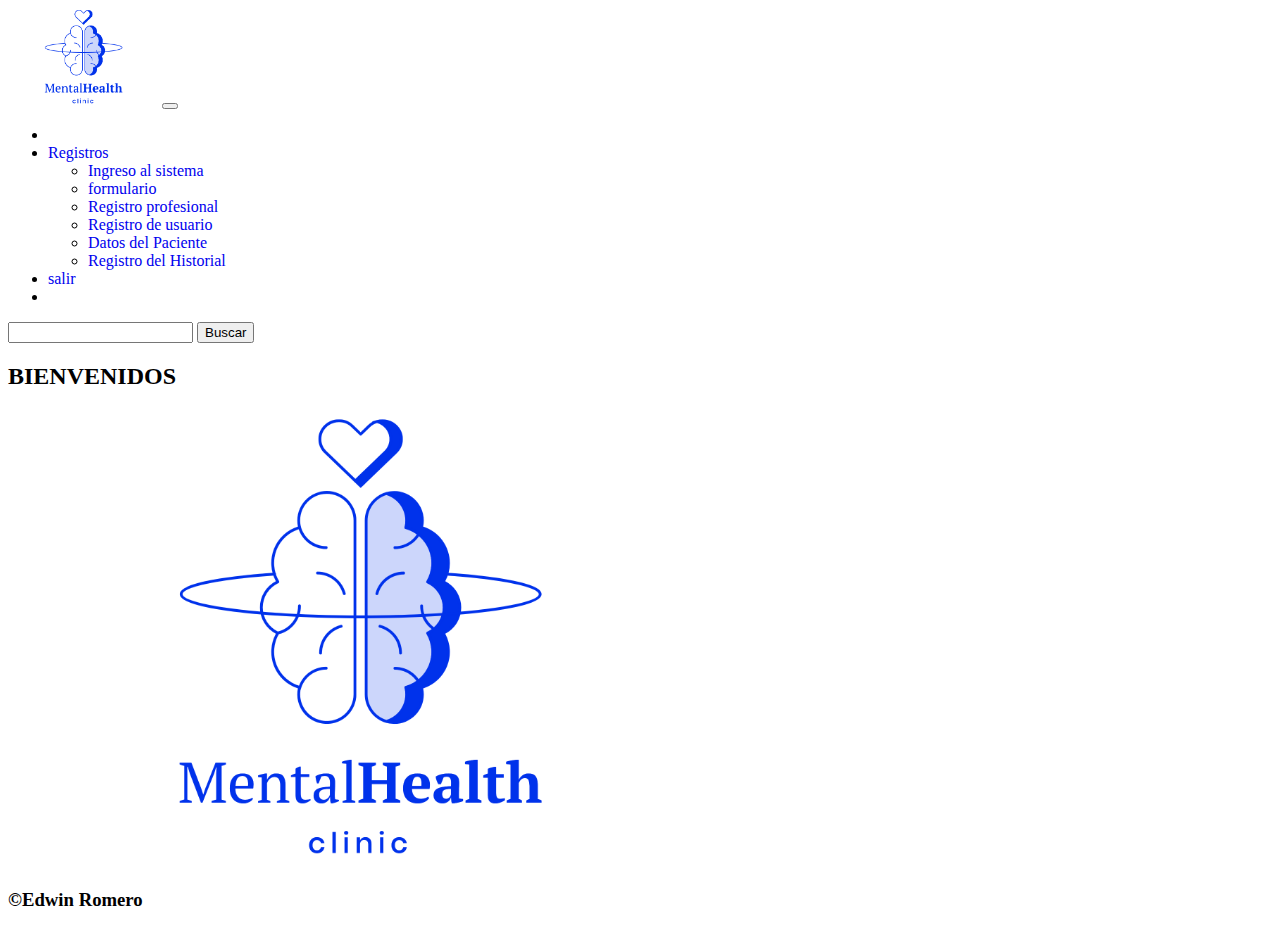
<file: index.html>
<!DOCTYPE html>
<html lang="eS">

<head>
    <meta charset="UTF-8">
    <meta http-equiv="X-UA-Compatible" content="IE=edge">
    <meta name="viewport" content="width=device-width, initial-scale=1.0">
    <title>CLINICA</title>
    <link rel="shortcut icon" href="img/0.png" type="image/x-icon">
    <link href="https://cdn.jsdelivr.net/npm/bootstrap@5.3.0-alpha3/dist/css/bootstrap.min.css" rel="stylesheet"
        integrity="sha384-KK94CHFLLe+nY2dmCWGMq91rCGa5gtU4mk92HdvYe+M/SXH301p5ILy+dN9+nJOZ" crossorigin="anonymous">
    <link rel="stylesheet" href="https://cdn.jsdelivr.net/npm/bootstrap-icons@1.4.1/font/bootstrap-icons.css">
    <link href="https://cdn.jsdelivr.net/npm/bootstrap@5.3.0-alpha3/dist/css/bootstrap.min.css" rel="stylesheet"
        integrity="sha384-KK94CHFLLe+nY2dmCWGMq91rCGa5gtU4mk92HdvYe+M/SXH301p5ILy+dN9+nJOZ" crossorigin="anonymous">
    <link rel="stylesheet" href="css/style.css">
</head>

<body>

    <nav class="navbar navbar-expand-lg bg-body-tertiary">
        <div class="container-fluid">
            <a class="navbar-brand" href="#"><img src="img/logo2.png" alt="" width="150PX"></a>
            <button class="navbar-toggler" type="button" data-bs-toggle="collapse"
                data-bs-target="#navbarSupportedContent" aria-controls="navbarSupportedContent" aria-expanded="false"
                aria-label="Toggle navigation">
                <span class="navbar-toggler-icon"></span>
            </button>
            <div class="collapse navbar-collapse" id="navbarSupportedContent">
                <ul class="navbar-nav ms-auto mb-2 mb-lg-0">
                   
                    <li class="nav-item">
                        <a class="nav-link" href="#"></a>
                    </li>
                    <li class="nav-item dropdown">
                        <a class="nav-link dropdown-toggle" href="#" role="button" data-bs-toggle="dropdown"
                            aria-expanded="false">
                            Registros
                        </a>
                        <ul class="dropdown-menu">
                            <li><a class="dropdown-item" href="inicio_sistema.html">Ingreso al sistema</a></li>
                            <li><a class="dropdown-item" href="formulario.html">formulario</a></li>
                            <li><a class="dropdown-item" href="datos_profesinales.html">Registro profesional</a></li>
                            <li><a class="dropdown-item" href="registro_usuario.html">Registro de usuario</a></li>
                            <li><a class="dropdown-item" href="datos_paciente.html">Datos del Paciente </a></li>
                            <li><a class="dropdown-item" href="historial.html">Registro del Historial</a></li>
                        </ul>
                    </li>
                    <li class="nav-item">
                        <a class="nav-link active" aria-current="page" href="inicio_sistema.html">salir</a>
                    </li>
                    <li class="nav-item">
                        <a class="nav-link disabled"></a>
                    </li>
                </ul>
                <form class="d-flex" role="search">
                    <input class="form-control me-2" type="search" placeholder="" aria-label="Search">
                    <button class="btn btn-outline-success" type="submit">Buscar</button>
                </form>
            </div>
        </div>
    </nav>


    <div class="text-center py-5">
        <h2>BIENVENIDOS</h2>
        <img src="img/logo2.png" height="" width="700px" alt="">

    </div>


<footer>
    <h3 class="text-center">
        &COPY;Edwin Romero 
    </h3>
</footer>
    





    <script src="https://cdn.jsdelivr.net/npm/bootstrap@5.3.0-alpha3/dist/js/bootstrap.bundle.min.js"
        integrity="sha384-ENjdO4Dr2bkBIFxQpeoTz1HIcje39Wm4jDKdf19U8gI4ddQ3GYNS7NTKfAdVQSZe"
        crossorigin="anonymous"></script>
</body>

</html>
</file>
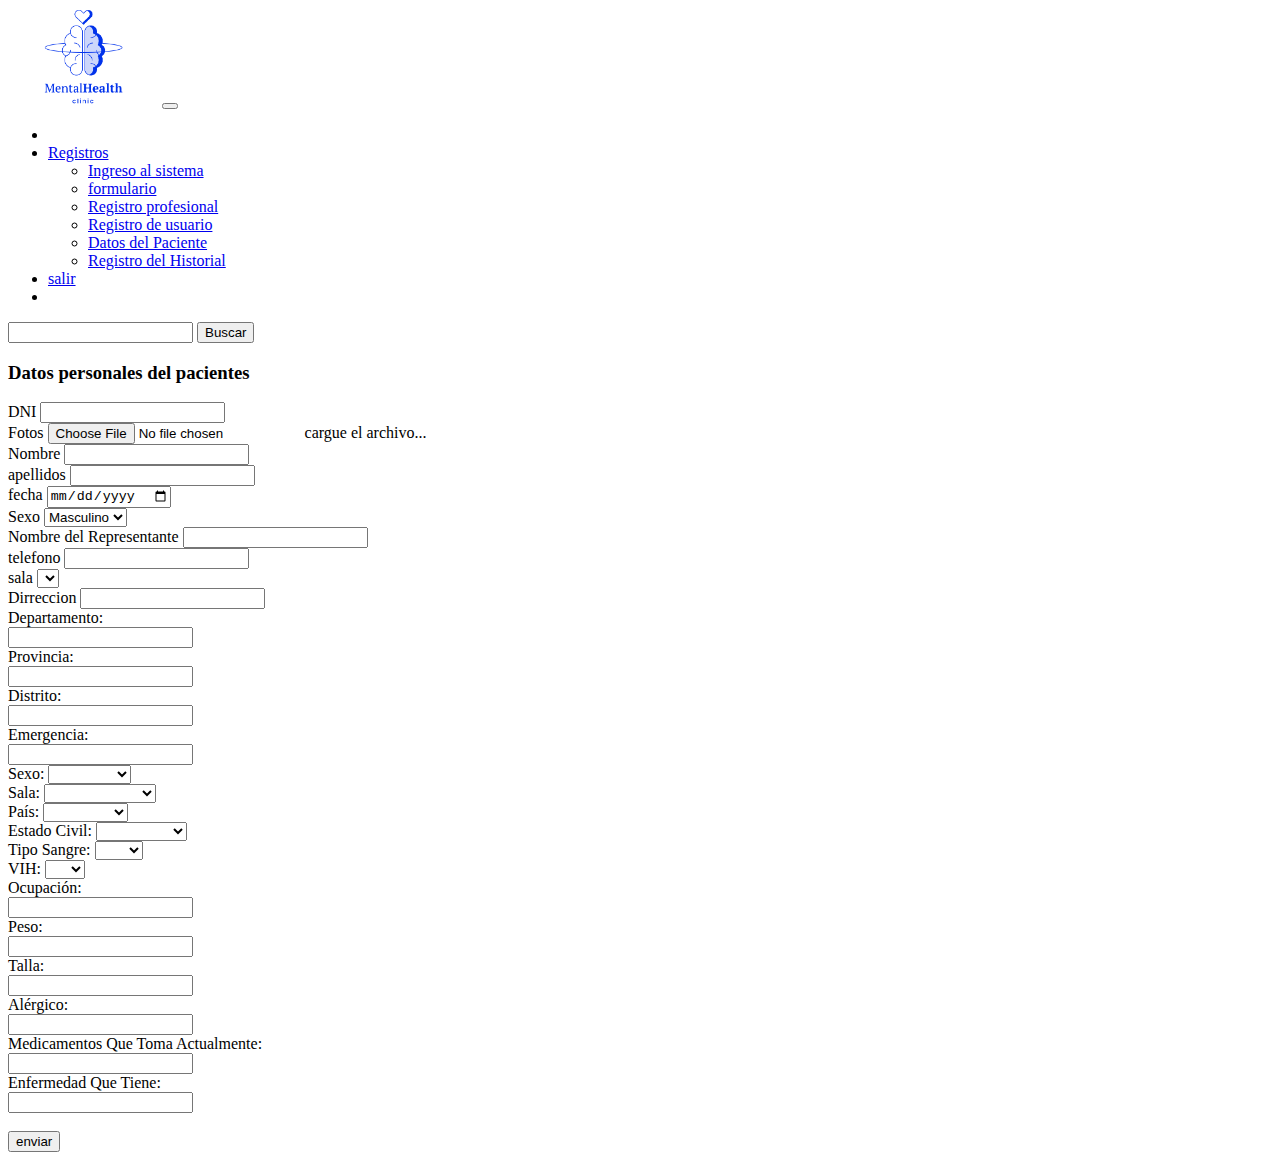
<file: datos_paciente.html>
<!DOCTYPE html>
<html lang="en">

<head>
    <meta charset="UTF-8">
    <meta http-equiv="X-UA-Compatible" content="IE=edge">
    <meta name="viewport" content="width=device-width, initial-scale=1.0">
    <title>Datos personales del pacientes</title>
    <link href="https://cdn.jsdelivr.net/npm/bootstrap@5.3.0-alpha3/dist/css/bootstrap.min.css" rel="stylesheet"
        integrity="sha384-KK94CHFLLe+nY2dmCWGMq91rCGa5gtU4mk92HdvYe+M/SXH301p5ILy+dN9+nJOZ" crossorigin="anonymous">
</head>

<body>
    <div class="login-page bg-light">


        <nav class="navbar navbar-expand-lg bg-body-tertiary">
            <div class="container-fluid">
                <a class="navbar-brand" href="#"><img src="img/logo2.png" alt="" width="150PX"></a>
                <button class="navbar-toggler" type="button" data-bs-toggle="collapse"
                    data-bs-target="#navbarSupportedContent" aria-controls="navbarSupportedContent" aria-expanded="false"
                    aria-label="Toggle navigation">
                    <span class="navbar-toggler-icon"></span>
                </button>
                <div class="collapse navbar-collapse" id="navbarSupportedContent">
                    <ul class="navbar-nav ms-auto mb-2 mb-lg-0">
                        
                        <li class="nav-item">
                            <a class="nav-link" href="#"></a>
                        </li>
                        <li class="nav-item dropdown">
                            <a class="nav-link dropdown-toggle" href="#" role="button" data-bs-toggle="dropdown"
                                aria-expanded="false">
                                Registros
                            </a>
                            <ul class="dropdown-menu">
                                <li><a class="dropdown-item" href="inicio_sistema.html">Ingreso al sistema</a></li>
                                <li><a class="dropdown-item" href="formulario.html">formulario</a></li>
                                <li><a class="dropdown-item" href="datos_profesinales.html">Registro profesional</a></li>
                                <li><a class="dropdown-item" href="registro_usuario.html">Registro de usuario</a></li>
                                <li><a class="dropdown-item" href="datos_paciente.html">Datos del Paciente </a></li>
                                <li><a class="dropdown-item" href="historial.html">Registro del Historial</a></li>
                            </ul>
                        </li>
                        <li class="nav-item">
                            <a class="nav-link active" aria-current="page" href="inicio_sistema.html">salir</a>
                        </li>
                        <li class="nav-item">
                            <a class="nav-link disabled"></a>
                        </li>
                    </ul>
                    <form class="d-flex" role="search">
                        <input class="form-control me-2" type="search" placeholder="" aria-label="Search">
                        <button class="btn btn-outline-success" type="submit">Buscar</button>
                    </form>
                </div>
            </div>
        </nav>
    
       

    </div>
    <div class="container col-6 py-5">
        <form>
            <div class="text-center">
                <h3>Datos personales del pacientes</h3>
            </div>


            <div class="mb-3 py-3">
                <label for="exampleInputEmail1" class="form-label">DNI</label>
                <input type="email" class="form-control" id="exampleInputEmail1" aria-describedby="emailHelp">

            </div>
            <div class="mb-3">
                <label for="exampleInputtext1" class="form-label">Fotos</label>
                <input type="file" name="" id="" class="form-control"> cargue el archivo...
            </div>
            <div class="mb-3">
                <div class="mb-3 py-3">
                    <label for="exampleInputEmail1" class="form-label">Nombre</label>
                    <input type="email" class="form-control" id="exampleInputEmail1" aria-describedby="emailHelp">

                </div>
                <div class="mb-3 py-3">
                    <label for="exampleInputEmail1" class="form-label">apellidos</label>
                    <input type="email" class="form-control" id="exampleInputEmail1" aria-describedby="emailHelp">


                </div>


            </div>

            <div>

                <label for="exampleInputEmail1" class="form-label">fecha</label>
                <input type="date" class="form-control" id="exampleInputEmail1" aria-describedby="emailHelp">
            </div>


            <label for="exampleInputEmail1" class="form-label mt-4">Sexo</label>
            <select name="" id="" class="form-select">
                <option value="">Masculino</option>
                <option value="">femenino</option>

            </select>


            <div class="mb-3 mt-4 mt-2">
                <label for="exampleInputEmail1" class="form-label">Nombre del Representante</label>
                <input type="text" class="form-control" id="exampleInputEmail1" aria-describedby="emailHelp">

            </div>


            <div class="mb-3 py-3 mt-2">
                <label for="exampleInputEmail1" class="form-label">telefono </label>
                <input type="number" class="form-control" id="exampleInputEmail1" aria-describedby="emailHelp">

            </div>



            <label for="exampleInputEmail1" class="form-label mt-1">sala</label>
            <select name="" id="" class="form-select">
                <option value=""></option>
                <option value=""></option>


            </select>
            <div class="mb-3 py-3 mt-2">
                <label for="exampleInputEmail1" class="form-label">Dirreccion</label>
                <input type="email" class="form-control" id="exampleInputEmail1" aria-describedby="emailHelp">

            </div>


            <div class="mb-3 py-2 mt-1">
                <label for="" class="form-label">Departamento:</label>
                <div class="">
                    <input type="text" class="form-control">
                </div>
            </div>


            <div class="mb-3 py-2 mt-2">
                <label for="" class="form-label">Provincia:</label>
                <div class="input-group">
                    <input type="text" class="form-control">
                </div>
            </div>

            <div class="mb-3 py-3 mt-1">
                <label for="" class="form-label">Distrito:</label>
                <div class="input-group">
                    <input type="text" class="form-control">
                </div>
            </div>

            <div class="mb-3 py-2 mt-2">
                <label for="" class="form-label">Emergencia:</label>
                <div class="input-group">
                    <input type="text" class="form-control">
                </div>
            </div>

            <div class="mb-3 py-2 mt-2">
                <label for="" class="form-label">Sexo:</label>
                <select class="form-select form-select-lg" name="" id="">
                    <option selected></option>
                    <option value="">Masculino</option>
                    <option value="">Femenino</option>
                </select>
            </div>

            <div class="mb-3 py-2 mt-1">
                <label for="" class="form-label">Sala:</label>
                <select class="form-select form-select-lg" name="" id="">
                    <option selected></option>
                    <option value="">Emergencia</option>
                    <option value="">Sala A</option>
                    <option value="">Laboratorio</option>
                    <option value="">Rayos X</option>
                    <option value="">Hospitalización</option>
                </select>
            </div>

            <div class="mb-3 py-2 mt-1">
                <label for="" class="form-label">País:</label>
                <select class="form-select form-select-lg" name="" id="">
                    <option selected></option>
                    <option value="">Colombia</option>
                    <option value="">Venezuela</option>
                    <option value="">Ecuador</option>
                    <option value="">Perú</option>
                    <option value="">Panamá</option>
                    <option value="">Brasil</option>
                </select>
            </div>

            <div class="mb-3 py-2 mt-2">
                <label for="" class="form-label">Estado Civil:</label>
                <select class="form-select form-select-lg" name="" id="">
                    <option selected></option>
                    <option value="">Soltero</option>
                    <option value="">Casado</option>
                    <option value="">Viudo</option>
                    <option value="">Unión Libre</option>
                    <option value="">Separado</option>
                    <option value="">Divorciado</option>
                </select>
            </div>

            <div class="mb-3 py-2 mt-2">
                <label for="" class="form-label">Tipo Sangre:</label>
                <select class="form-select form-select-lg" name="" id="">
                    <option selected></option>
                    <option value="">A+</option>
                    <option value="">A-</option>
                    <option value="">B+</option>
                    <option value="">B-</option>
                    <option value="">AB+</option>
                    <option value="">AB-</option>
                    <option value="">O+</option>
                    <option value="">O-</option>
                </select>
            </div>

            <div class="mb-3 py-2">
                <label for="" class="form-label">VIH:</label>
                <select class="form-select form-select-lg" name="" id="">
                    <option selected></option>
                    <option value="">Sí</option>
                    <option value="">No</option>
                </select>
            </div>

            <div class="mb-3 py-2">
                <label for="" class="form-label">Ocupación:</label>
                <div class="input-group">
                    <input type="text" class="form-control">
                </div>
            </div>

            <div class="mb-3 py-2">
                <label for="" class="form-label">Peso:</label>
                <div class="input-group">
                    <input type="text" class="form-control">
                </div>
            </div>

            <div class="mb-3 py-2">
                <label for="" class="form-label">Talla:</label>
                <div class="input-group">
                    <input type="text" class="form-control">
                </div>
            </div>

            <div class="mb-3 py-2">
                <label for="" class="form-label">Alérgico:</label>
                <div class="input-group">
                    <input type="text" class="form-control">
                </div>
            </div>

            <div class="mb-3 py-2">
                <label for="" class="form-label">Medicamentos Que Toma Actualmente:</label>
                <div class="input-group">
                    <input type="text" class="form-control">
                </div>
            </div>

            <div class="mb-3 py-2">
                <label for="" class="form-label">Enfermedad Que Tiene:</label>
                <div class="input-group">
                    <input type="text" class="form-control">
                </div>
            </div>













        </form>
        <br>

        <div class="text-center py-4">
            <input class="btn btn-primary" type="submit" value="enviar">
        </div>
    </div>
    <script src="https://cdn.jsdelivr.net/npm/bootstrap@5.3.0-alpha3/dist/js/bootstrap.bundle.min.js" integrity="sha384-ENjdO4Dr2bkBIFxQpeoTz1HIcje39Wm4jDKdf19U8gI4ddQ3GYNS7NTKfAdVQSZe" crossorigin="anonymous"></script>
</body>

</html>
</file>
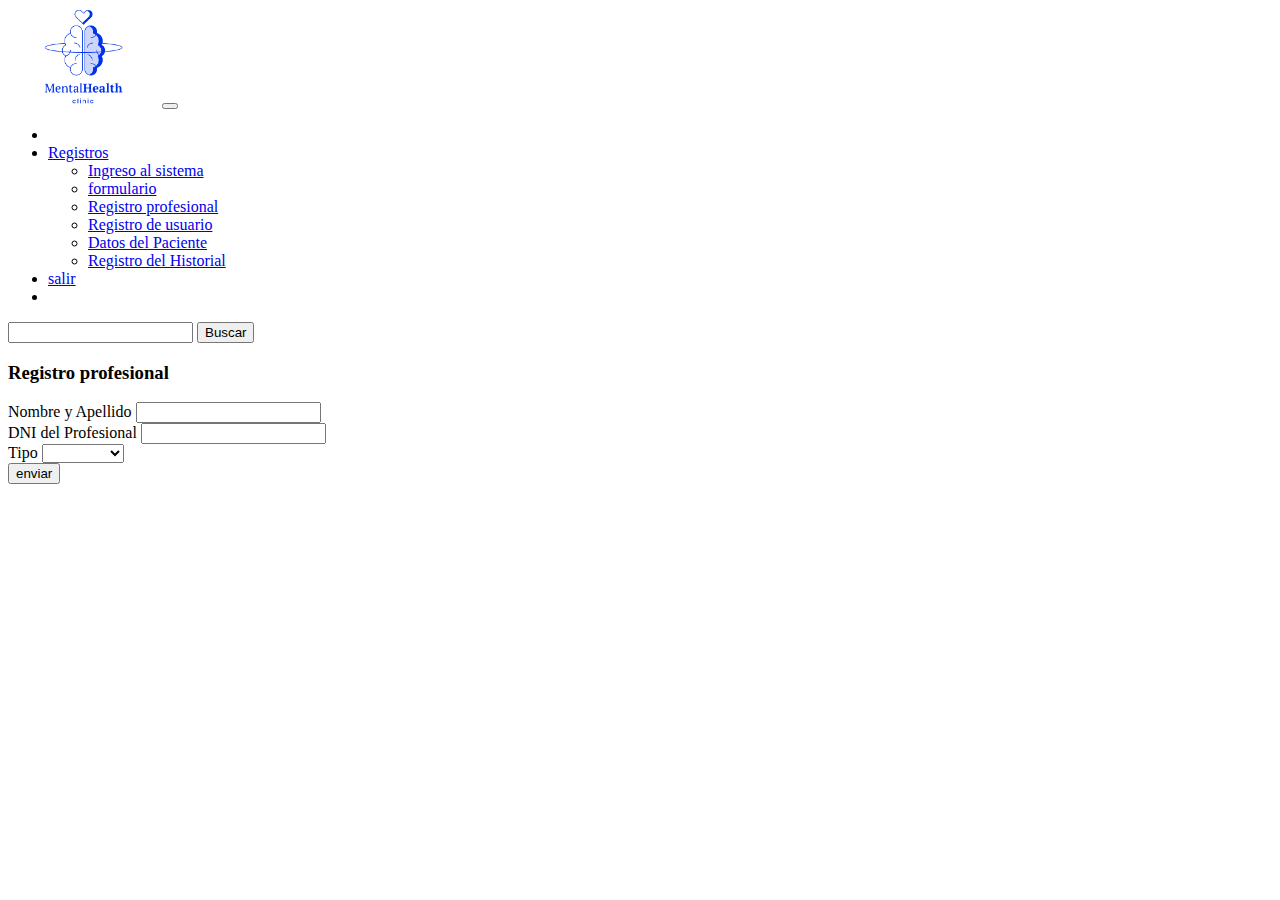
<file: datos_profesinales.html>
<!DOCTYPE html>
<html lang="en">

<head>
    <meta charset="UTF-8">
    <meta http-equiv="X-UA-Compatible" content="IE=edge">
    <meta name="viewport" content="width=device-width, initial-scale=1.0">
    <title>Datos profesionales</title>
    <link href="https://cdn.jsdelivr.net/npm/bootstrap@5.3.0-alpha3/dist/css/bootstrap.min.css" rel="stylesheet"
        integrity="sha384-KK94CHFLLe+nY2dmCWGMq91rCGa5gtU4mk92HdvYe+M/SXH301p5ILy+dN9+nJOZ" crossorigin="anonymous">

</head>

<body>
    <nav class="navbar navbar-expand-lg bg-body-tertiary">
        <div class="container-fluid">
            <a class="navbar-brand" href="#"><img src="img/logo2.png" alt="" width="150PX"></a>
            <button class="navbar-toggler" type="button" data-bs-toggle="collapse"
                data-bs-target="#navbarSupportedContent" aria-controls="navbarSupportedContent" aria-expanded="false"
                aria-label="Toggle navigation">
                <span class="navbar-toggler-icon"></span>
            </button>
            <div class="collapse navbar-collapse" id="navbarSupportedContent">
                <ul class="navbar-nav ms-auto mb-2 mb-lg-0">
                    
                    <li class="nav-item">
                        <a class="nav-link" href="#"></a>
                    </li>
                    <li class="nav-item dropdown">
                        <a class="nav-link dropdown-toggle" href="#" role="button" data-bs-toggle="dropdown"
                            aria-expanded="false">
                            Registros
                        </a>
                        <ul class="dropdown-menu">
                            <li><a class="dropdown-item" href="inicio_sistema.html">Ingreso al sistema</a></li>
                            <li><a class="dropdown-item" href="formulario.html">formulario</a></li>
                            <li><a class="dropdown-item" href="datos_profesinales.html">Registro profesional</a></li>
                            <li><a class="dropdown-item" href="registro_usuario.html">Registro de usuario</a></li>
                            <li><a class="dropdown-item" href="datos_paciente.html">Datos del Paciente </a></li>
                            <li><a class="dropdown-item" href="historial.html">Registro del Historial</a></li>
                        </ul>
                    </li>
                    <li class="nav-item">
                        <a class="nav-link active" aria-current="page" href="inicio_sistema.html">salir</a>
                    </li>
                    <li class="nav-item">
                        <a class="nav-link disabled"></a>
                    </li>
                </ul>
                <form class="d-flex" role="search">
                    <input class="form-control me-2" type="search" placeholder="" aria-label="Search">
                    <button class="btn btn-outline-success" type="submit">Buscar</button>
                </form>
            </div>
        </div>
    </nav>
    <div class="container col-6 py-5">
        <form>
            <div class="text-center">
                <h3>Registro profesional</h3>
            </div>


            <div class="mb-3 py-3">
                <label for="exampleInputEmail1" class="form-label">Nombre y Apellido</label>
                <input type="email" class="form-control" id="exampleInputEmail1" aria-describedby="emailHelp">

            </div>
            <div class="mb-3">
                <label for="exampleInputtext1" class="form-label">DNI del Profesional</label>
                <input type="text" class="form-control" id="exampleInputPassword1">
            </div>
            <div class="mb-3">
                <label for="exampleInputEmail1" class="form-label">Tipo</label>
                <select name="" id="">
                    <option value=""></option>
                    <option value="">medico </option>
                    <option value="">profesor</option>
                    <option value="">policia</option>
                    <option value="">carpintero</option>
                    <option value="">otra labor</option>
                </select>
        </form>
        <br>

        <div class="text-center py-4">
            <input class="btn btn-primary" type="submit" value="enviar">
        </div>
    </div>


    <script src="https://cdn.jsdelivr.net/npm/bootstrap@5.3.0-alpha3/dist/js/bootstrap.bundle.min.js" integrity="sha384-ENjdO4Dr2bkBIFxQpeoTz1HIcje39Wm4jDKdf19U8gI4ddQ3GYNS7NTKfAdVQSZe" crossorigin="anonymous"></script>
</body>

</html>
</file>
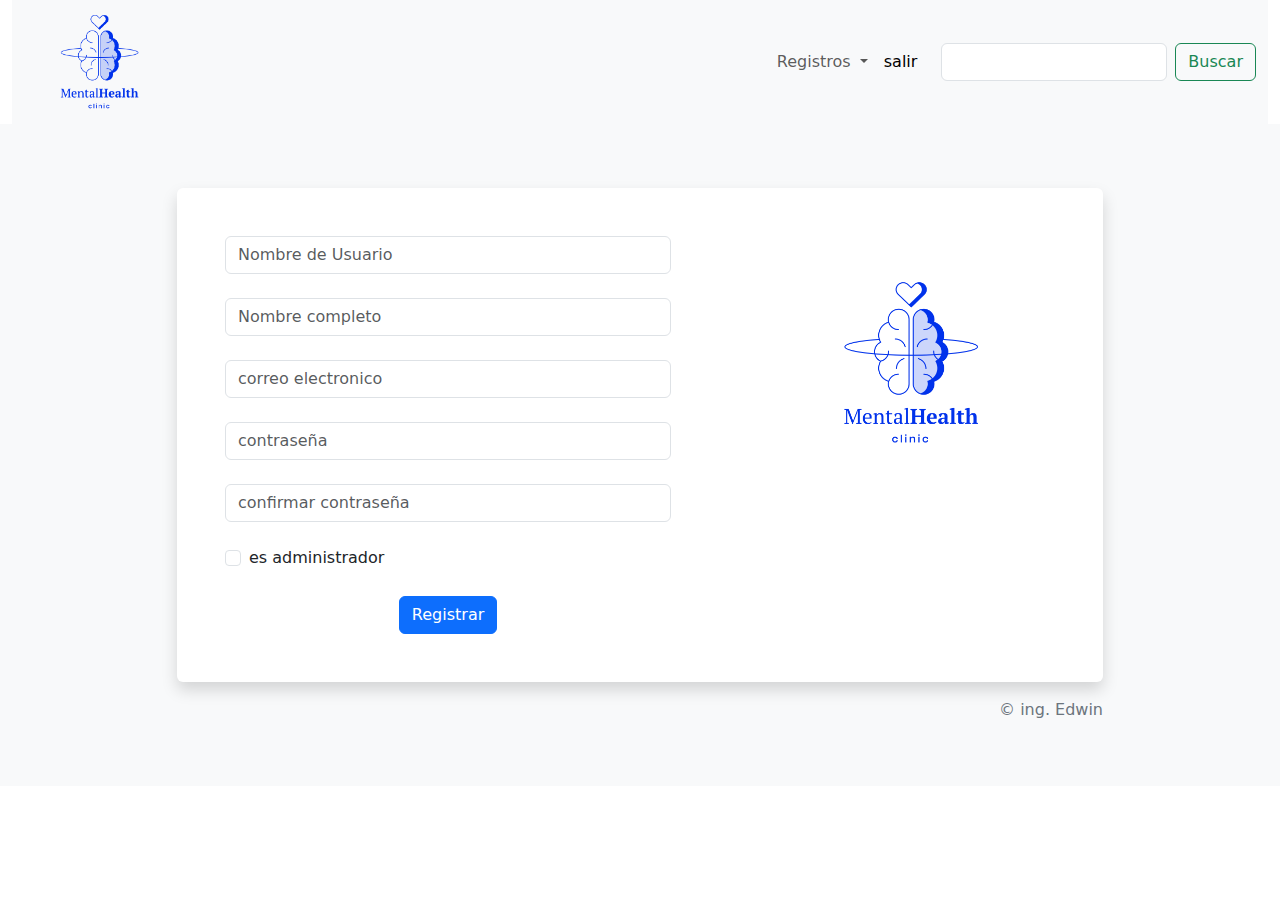
<file: formulario.html>
<!DOCTYPE html>
<html lang="en">

<head>
    <meta charset="UTF-8">
    <meta http-equiv="X-UA-Compatible" content="IE=edge">
    <meta name="viewport" content="width=device-width, initial-scale=1.0">
    <title>CLINICA1</title>
    <link rel="shortcut icon" href="img/0.png" type="image/x-icon">
    <link href="https://cdn.jsdelivr.net/npm/bootstrap@5.3.0-alpha3/dist/css/bootstrap.min.css" rel="stylesheet"
        integrity="sha384-KK94CHFLLe+nY2dmCWGMq91rCGa5gtU4mk92HdvYe+M/SXH301p5ILy+dN9+nJOZ" crossorigin="anonymous">
    <link rel="stylesheet" href="https://cdn.jsdelivr.net/npm/bootstrap-icons@1.4.1/font/bootstrap-icons.css">
    <link href="https://cdn.jsdelivr.net/npm/bootstrap@5.0.2/dist/css/bootstrap.min.css" rel="stylesheet">
</head>

<body>

   

    <div class="container-fluid">

        <nav class="navbar navbar-expand-lg bg-body-tertiary">
            <div class="container-fluid">
                <a class="navbar-brand" href="#"><img src="img/logo2.png" alt="" width="150PX"></a>
                <button class="navbar-toggler" type="button" data-bs-toggle="collapse"
                    data-bs-target="#navbarSupportedContent" aria-controls="navbarSupportedContent" aria-expanded="false"
                    aria-label="Toggle navigation">
                    <span class="navbar-toggler-icon"></span>
                </button>
                <div class="collapse navbar-collapse" id="navbarSupportedContent">
                    <ul class="navbar-nav ms-auto mb-2 mb-lg-0">
                        
                        <li class="nav-item">
                            <a class="nav-link" href="#"></a>
                        </li>
                        <li class="nav-item dropdown">
                            <a class="nav-link dropdown-toggle" href="#" role="button" data-bs-toggle="dropdown"
                                aria-expanded="false">
                                Registros
                            </a>
                            <ul class="dropdown-menu">
                                <li><a class="dropdown-item" href="inicio_sistema.html">Ingreso al sistema</a></li>
                                <li><a class="dropdown-item" href="formulario.html">formulario</a></li>
                                <li><a class="dropdown-item" href="datos_profesinales.html">Registro profesional</a></li>
                                <li><a class="dropdown-item" href="registro_usuario.html">Registro de usuario</a></li>
                                <li><a class="dropdown-item" href="datos_paciente.html">Datos del Paciente </a></li>
                                <li><a class="dropdown-item" href="historial.html">Registro del Historial</a></li>
                            </ul>
                        </li>
                        <li class="nav-item">
                            <a class="nav-link active" aria-current="page" href="inicio_sistema.html">salir</a>
                        </li>
                        <li class="nav-item">
                            <a class="nav-link disabled"></a>
                        </li>
                    </ul>
                    <form class="d-flex" role="search">
                        <input class="form-control me-2" type="search" placeholder="" aria-label="Search">
                        <button class="btn btn-outline-success" type="submit">Buscar</button>
                    </form>
                </div>
            </div>
        </nav>

    </div>


    <div class="login-page bg-light">
        <div class="container">
            <div class="row">
                <div class="col-lg-10 offset-lg-1 py-5">
                    <h3 class="mb-3"></h3>
                    <div class="bg-white shadow rounded">
                        <div class="row">
                            <div class="col-md-7 pe-0">
                                <div class="form-left h-100 py-5 px-5">
                                    <form action="" class="row g-4">
                                        <div class="col-12">
                                            <div class="input-group">


                                                <input type="text" class="form-control" placeholder="Nombre de Usuario">
                                            </div>
                                        </div>
                                        <div class="col-12">
                                            <div class="input-group">
                                                <input type="text" class="form-control" placeholder="Nombre completo">
                                            </div>
                                        </div>
                                        <div class="col-12">
                                            <div class="input-group">
                                                <input type="text" class="form-control"
                                                    placeholder="correo electronico">
                                            </div>
                                        </div>
                                        <div class="col-12">
                                            <div class="input-group">
                                                <input type="password" class="form-control" placeholder="contraseña">
                                            </div>
                                        </div>

                                        <div class="col-12">
                                            <div class="input-group">
                                                <input type="password" class="form-control"
                                                    placeholder="confirmar contraseña">
                                            </div>
                                        </div>

                                        <div class="col-sm-6">
                                            <div class="form-check">
                                                <input class="form-check-input" type="checkbox" id="inlineFormCheck">
                                                <label class="form-check-label" for="inlineFormCheck">es
                                                    administrador</label>
                                            </div>
                                        </div>


                                        <div class="d-flex justify-content-evenly">

                                            <button type="submit" class=" btn btn-primary">Registrar</button>


                                        </div>
                                    </form>
                                </div>
                            </div>
                            <div class="col-md-5 ps-0 d-none d-md-block">
                                <div class="form-right h-100  text-center pt-5">

                                    <img src="img/logo 1.png" height="" width="260px" alt="">

                                    <h2 class="fs-1"></h2>
                                </div>
                            </div>
                        </div>
                    </div>
                    <p class="text-end text-secondary mt-3"> &copy ing. Edwin </p>
                </div>
            </div>
        </div>
    </div>
    <script src="https://cdn.jsdelivr.net/npm/bootstrap@5.3.0-alpha3/dist/js/bootstrap.bundle.min.js" integrity="sha384-ENjdO4Dr2bkBIFxQpeoTz1HIcje39Wm4jDKdf19U8gI4ddQ3GYNS7NTKfAdVQSZe" crossorigin="anonymous"></script>
</body>

</html>
</file>
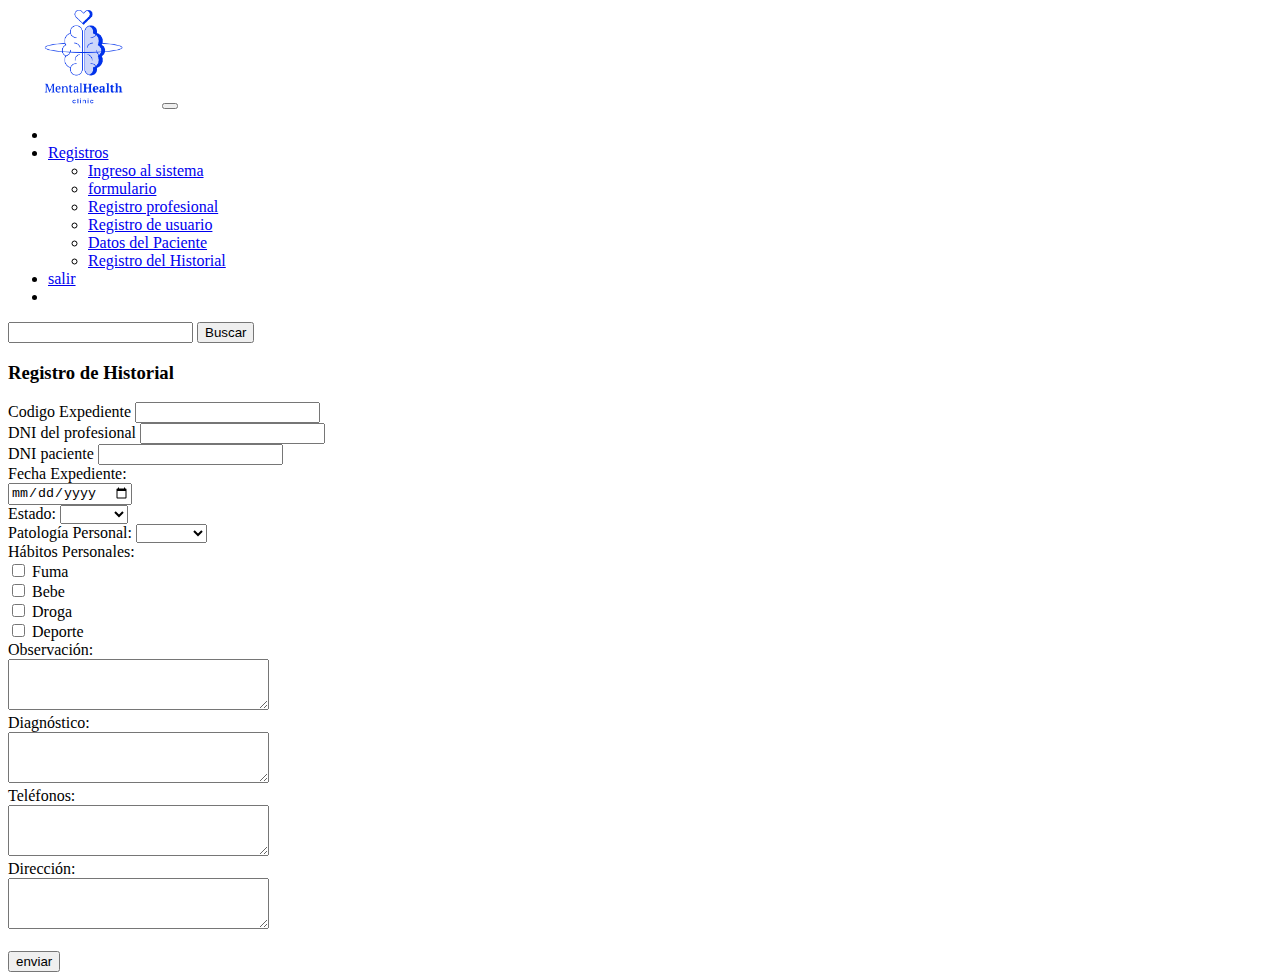
<file: historial.html>
<!DOCTYPE html>
<html lang="en">

<head>
    <meta charset="UTF-8">
    <meta http-equiv="X-UA-Compatible" content="IE=edge">
    <meta name="viewport" content="width=device-width, initial-scale=1.0">
    <title>Registro de Historial</title>
    <link href="https://cdn.jsdelivr.net/npm/bootstrap@5.3.0-alpha3/dist/css/bootstrap.min.css" rel="stylesheet"
        integrity="sha384-KK94CHFLLe+nY2dmCWGMq91rCGa5gtU4mk92HdvYe+M/SXH301p5ILy+dN9+nJOZ" crossorigin="anonymous">
</head>

<body>
    

        <div class="container-fluid">


            
    <nav class="navbar navbar-expand-lg bg-body-tertiary">
        <div class="container-fluid">
            <a class="navbar-brand" href="#"><img src="img/logo2.png" alt="" width="150PX"></a>
            <button class="navbar-toggler" type="button" data-bs-toggle="collapse"
                data-bs-target="#navbarSupportedContent" aria-controls="navbarSupportedContent" aria-expanded="false"
                aria-label="Toggle navigation">
                <span class="navbar-toggler-icon"></span>
            </button>
            <div class="collapse navbar-collapse" id="navbarSupportedContent">
                <ul class="navbar-nav ms-auto mb-2 mb-lg-0">
                   
                    
                    <li class="nav-item">
                        <a class="nav-link" href="#"></a>
                    </li>
                    <li class="nav-item dropdown">
                        <a class="nav-link dropdown-toggle" href="#" role="button" data-bs-toggle="dropdown"
                            aria-expanded="false">
                            Registros
                        </a>
                        <ul class="dropdown-menu">
                            <li><a class="dropdown-item" href="inicio_sistema.html">Ingreso al sistema</a></li>
                            <li><a class="dropdown-item" href="formulario.html">formulario</a></li>
                            <li><a class="dropdown-item" href="datos_profesinales.html">Registro profesional</a></li>
                            <li><a class="dropdown-item" href="registro_usuario.html">Registro de usuario</a></li>
                            <li><a class="dropdown-item" href="datos_paciente.html">Datos del Paciente </a></li>
                            <li><a class="dropdown-item" href="historial.html">Registro del Historial</a></li>
                        </ul>
                    </li>
                    <li class="nav-item">
                        <a class="nav-link active" aria-current="page" href="inicio_sistema.html">salir</a>
                    </li>
                    <li class="nav-item">
                        <a class="nav-link disabled"></a>
                    </li>
                </ul>
                <form class="d-flex" role="search">
                    <input class="form-control me-2" type="search" placeholder="" aria-label="Search">
                    <button class="btn btn-outline-success" type="submit">Buscar</button>
                </form>
            </div>
        </div>
    </nav>
        </div>

    </div>
    <div class="container col-6 py-5">
        <form>
            <div class="text-center">
                <h3>Registro de Historial</h3>
            </div>


            <div class="mb-3 py-3">
                <label for="exampleInputEmail1" class="form-label">Codigo Expediente</label>
                <input type="email" class="form-control" id="exampleInputEmail1" aria-describedby="emailHelp">

            </div>
            <div class="mb-3">
                <label for="exampleInputtext1" class="form-label">DNI del profesional</label>
                <input type="email" class="form-control" id="exampleInputEmail1" aria-describedby="emailHelp">
            </div>
            <div class="mb-3">
                <div class="mb-3 py-3">
                    <label for="exampleInputEmail1" class="form-label">DNI paciente</label>
                    <input type="email" class="form-control" id="exampleInputEmail1" aria-describedby="emailHelp">

                </div>
                <div class="col-6">
                    <label for="" class="form-label"> Fecha Expediente:</label>
                    <div class="input-group">
                        <input type="date" class="form-control">
                    </div>
                </div>

                <div class="col-6">
                    <label for="" class="form-label">Estado:</label>
                    <select class="form-select form-select-lg" name="" id="">
                        <option selected></option>
                        <option value="">Activo</option>
                        <option value="">Inactivo</option>
                    </select>
                </div>

                <div class="col-6">
                    <label for="" class="form-label">Patología Personal:</label>
                    <select class="form-select form-select-lg" name="" id="">
                        <option selected></option>
                        <option value="">Asma</option>
                        <option value="">Autismo</option>
                        <option value="">Artritis</option>
                        <option value="">Cáncer</option>
                    </select>
                </div>

                <div class="row">
                    <label class="form-label">Hábitos Personales:</label>
                    <div class="col-6">
                        <div class="form-check">
                            <input class="form-check-input" type="checkbox"
                                id="inlineFormCheck">
                            <label class="form-check-label" for="inlineFormCheck">Fuma</label>
                        </div>
                    </div>
                    <div class="col-6">
                        <div class="form-check">
                            <input class="form-check-input" type="checkbox"
                                id="inlineFormCheck">
                            <label class="form-check-label" for="inlineFormCheck">Bebe</label>
                        </div>
                    </div>
                    <div class="col-6">
                        <div class="form-check">
                            <input class="form-check-input" type="checkbox"
                                id="inlineFormCheck">
                            <label class="form-check-label" for="inlineFormCheck">Droga</label>
                        </div>
                    </div>
                    <div class="col-6">
                        <div class="form-check">
                            <input class="form-check-input" type="checkbox"
                                id="inlineFormCheck">
                            <label class="form-check-label"
                                for="inlineFormCheck">Deporte</label>
                        </div>
                    </div>
                </div>

                <div class="col-12">
                    <label for="" class="form-label">Observación:</label>
                    <div class="input-group">
                        <textarea name="" id="" cols="30" rows="3" class="form-control"></textarea>
                    </div>
                </div>

                <div class="col-12">
                    <label for="" class="form-label">Diagnóstico:</label>
                    <div class="input-group">
                        <textarea name="" id="" cols="30" rows="3" class="form-control"></textarea>
                        
                    </div>
                </div>

                <div class="col-12">
                    <label for="" class="form-label">Teléfonos:</label>
                    <div class="input-group">
                        <textarea name="" id="" cols="30" rows="3" class="form-control"></textarea>
                    </div>
                </div>

                <div class="col-12">
                    <label for="" class="form-label">Dirección:</label>
                    <div class="input-group">
                        <textarea name="" id="" cols="30" rows="3" class="form-control"></textarea>
                    </div>
                </div>













        </form>
        <br>

        <div class="text-center py-4">
            <input class="btn btn-primary" type="submit" value="enviar">
        </div>
    </div>
    <script src="https://cdn.jsdelivr.net/npm/bootstrap@5.3.0-alpha3/dist/js/bootstrap.bundle.min.js" integrity="sha384-ENjdO4Dr2bkBIFxQpeoTz1HIcje39Wm4jDKdf19U8gI4ddQ3GYNS7NTKfAdVQSZe" crossorigin="anonymous"></script>
</body>

</html>
</file>
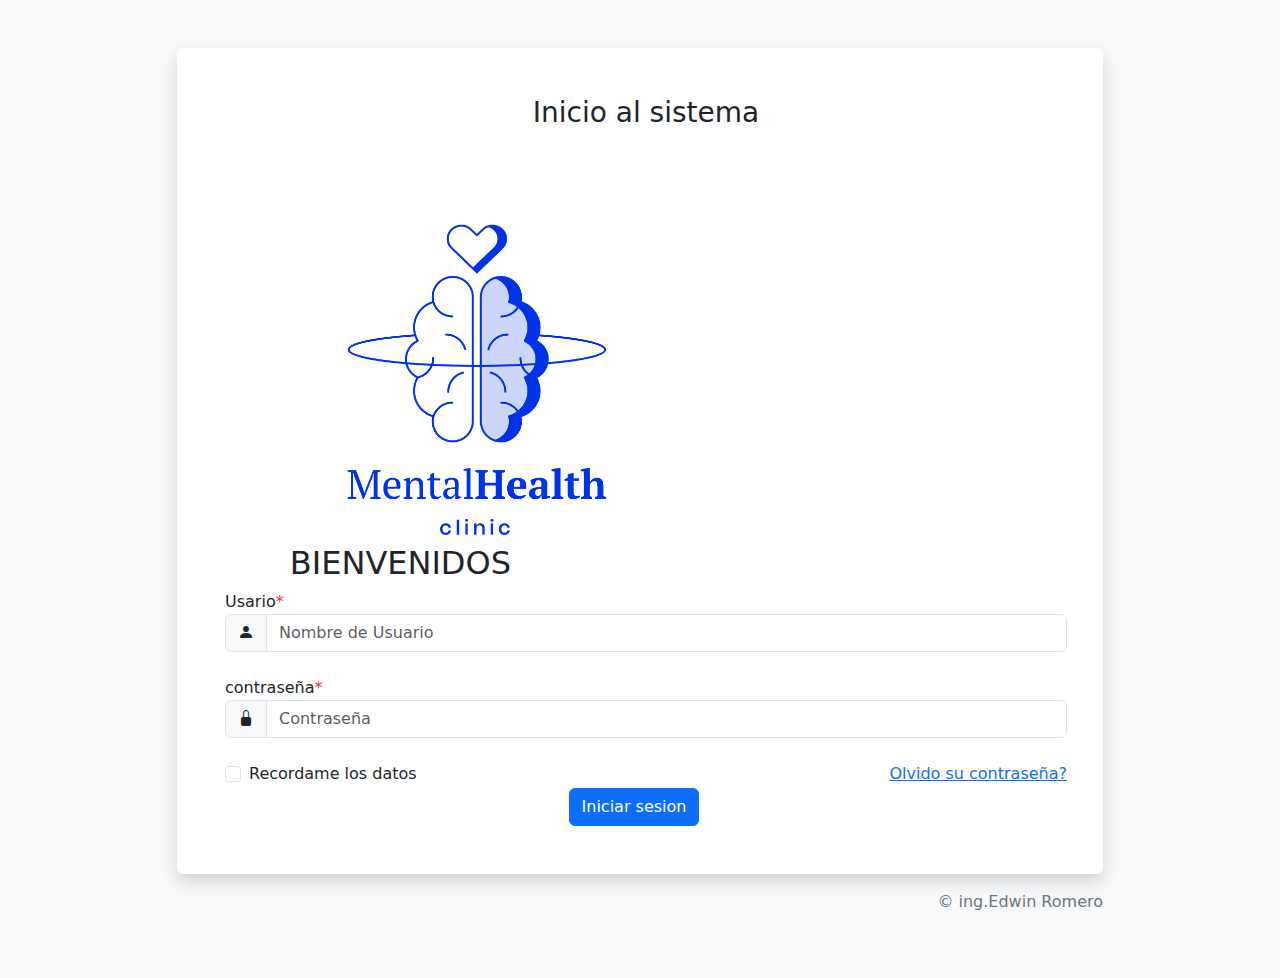
<file: inicio_sistema.html>
<!DOCTYPE html>
<html lang="en">

<head>
    <meta charset="UTF-8">
    <meta http-equiv="X-UA-Compatible" content="IE=edge">
    <meta name="viewport" content="width=device-width, initial-scale=1.0">
    <title>CLINICA1</title>
    <link rel="shortcut icon" href="img/0.png" type="image/x-icon">
    <link href="https://cdn.jsdelivr.net/npm/bootstrap@5.3.0-alpha3/dist/css/bootstrap.min.css" rel="stylesheet"
        integrity="sha384-KK94CHFLLe+nY2dmCWGMq91rCGa5gtU4mk92HdvYe+M/SXH301p5ILy+dN9+nJOZ" crossorigin="anonymous">
    <link rel="stylesheet" href="https://cdn.jsdelivr.net/npm/bootstrap-icons@1.4.1/font/bootstrap-icons.css">
    <link href="https://cdn.jsdelivr.net/npm/bootstrap@5.0.2/dist/css/bootstrap.min.css" rel="stylesheet">
</head>

<body>
    <div class="login-page bg-light">
        <div class="container">


            <div class="row">
                <div class="col-lg-10 offset-lg-1 py-5">
                    <div class="bg-white shadow rounded">
                        <div class="row">
                            <div class="col-md-12 pe-0">
                                <div class="form-left h-100 py-5 px-5">
                                    <form action="" class="row g-4">
                                        <h3 class="mb-3 text-center">Inicio al sistema</h3>
                                        <div class="col-12">
                                            <div class="col-md-5 ps-0 d-none d-md-block">
                                                <div class="form-right h-100  text-center pt-5">
                                                    <img src="img/logo2.png" height="" width="500px" alt="">
                                                    <h2>BIENVENIDOS</h2>
                                                    <h2 class="fs-1"></h2>
                                                </div>
                                            </div>
                                            <label>Usario<span class="text-danger">*</span></label>
                                            <div class="input-group">
                                                <div class="input-group-text"><i class="bi bi-person-fill"></i></div>
                                                <input type="text" class="form-control" placeholder="Nombre de Usuario">
                                            </div>
                                        </div>

                                        <div class="col-12">
                                            <label>contraseña<span class="text-danger">*</span></label>
                                            <div class="input-group">
                                                <div class="input-group-text"><i class="bi bi-lock-fill"></i></div>
                                                <input type="password" class="form-control" placeholder="Contraseña">
                                            </div>
                                        </div>

                                        <div class="col-sm-6">
                                            <div class="form-check">
                                                <input class="form-check-input" type="checkbox" id="inlineFormCheck">
                                                <label class="form-check-label" for="inlineFormCheck">Recordame los
                                                    datos</label>
                                            </div>
                                        </div>

                                        <div class="col-sm-6">
                                            <a href="#" class="float-end text-primary">Olvido su contraseña?</a>
                                        </div>

                                        <div class="row">
                                            <div class="col text-center text-white">
                                                
                                                <button class="btn btn-primary  ">
                                                    <a href="index.html" class="text-white link-opacity-10-hover text-decoration-none">Iniciar sesion</a>
                                                </button>
                                            

                                            </div>
                                        </div>









                                    </form>
                                </div>
                            </div>
                        </div>
                    </div>
                    <p class="text-end text-secondary mt-3"> &copy ing.Edwin Romero </p>
                </div>
            </div>
        </div>
    </div>
</body>

</html>
</file>
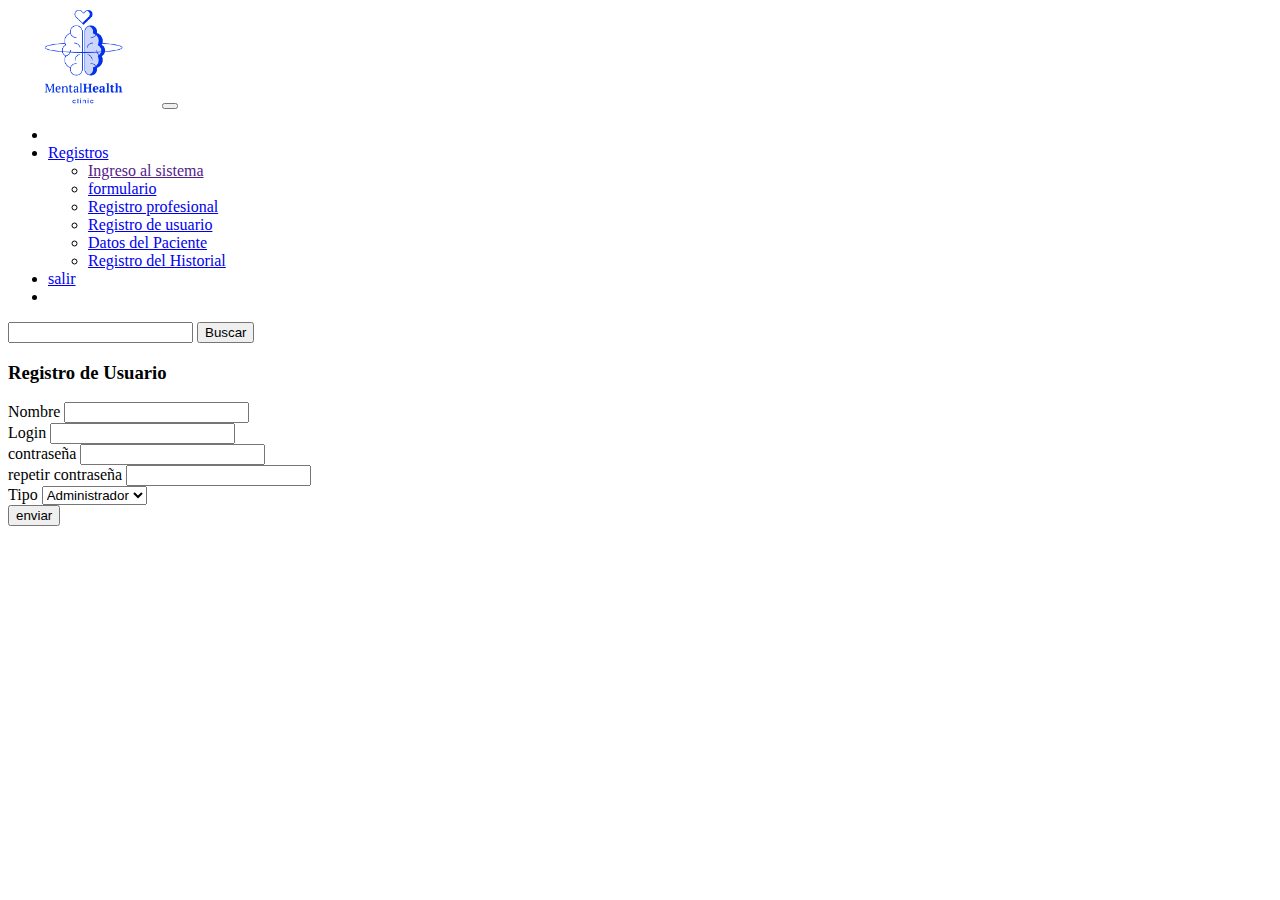
<file: registro_usuario.html>
<!DOCTYPE html>
<html lang="en">

<head>
    <meta charset="UTF-8">
    <meta http-equiv="X-UA-Compatible" content="IE=edge">
    <meta name="viewport" content="width=device-width, initial-scale=1.0">
    <title>Documento deL Usuario</title>
    <link href="https://cdn.jsdelivr.net/npm/bootstrap@5.3.0-alpha3/dist/css/bootstrap.min.css" rel="stylesheet"
        integrity="sha384-KK94CHFLLe+nY2dmCWGMq91rCGa5gtU4mk92HdvYe+M/SXH301p5ILy+dN9+nJOZ" crossorigin="anonymous">
</head>

<body>
    <div class="login-page bg-light">




        <nav class="navbar navbar-expand-lg bg-body-tertiary">
            <div class="container-fluid">
                <a class="navbar-brand" href="#"><img src="img/logo2.png" alt="" width="150PX"></a>
                <button class="navbar-toggler" type="button" data-bs-toggle="collapse"
                    data-bs-target="#navbarSupportedContent" aria-controls="navbarSupportedContent"
                    aria-expanded="false" aria-label="Toggle navigation">
                    <span class="navbar-toggler-icon"></span>
                </button>
                <div class="collapse navbar-collapse" id="navbarSupportedContent">
                    <ul class="navbar-nav ms-auto mb-2 mb-lg-0">

                        <li class="nav-item">
                            <a class="nav-link" href="#"></a>
                        </li>
                        <li class="nav-item dropdown">
                            <a class="nav-link dropdown-toggle" href="#" role="button" data-bs-toggle="dropdown"
                                aria-expanded="false">
                                Registros
                            </a>
                            <ul class="dropdown-menu">
                                <li><a class="dropdown-item" href="">Ingreso al sistema</a></li>
                                <li><a class="dropdown-item" href="formulario.html">formulario</a></li>
                                <li><a class="dropdown-item" href="datos_profesinales.html">Registro profesional</a></li>
                                <li><a class="dropdown-item" href="registro_usuario.html">Registro de usuario</a></li>
                                <li><a class="dropdown-item" href="datos_paciente.html">Datos del Paciente </a></li>
                                <li><a class="dropdown-item" href="historial.html">Registro del Historial</a></li>
                            </ul>
                        </li>
                        <li class="nav-item">
                            <a class="nav-link active" aria-current="page" href="inicio_sistema.html">salir</a>
                        </li>
                        <li class="nav-item">
                            <a class="nav-link disabled"></a>
                        </li>
                    </ul>
                    <form class="d-flex" role="search">
                        <input class="form-control me-2" type="search" placeholder="" aria-label="Search">
                        <button class="btn btn-outline-success" type="submit">Buscar</button>
                    </form>
                </div>
            </div>
        </nav>
    </div>

    </div>
    <div class="container col-6 py-5">
        <form>
            <div class="text-center">
                <h3>Registro de Usuario</h3>
            </div>


            <div class="mb-3 py-3">
                <label for="exampleInputEmail1" class="form-label">Nombre</label>
                <input type="email" class="form-control" id="exampleInputEmail1" aria-describedby="emailHelp">

            </div>
            <div class="mb-3">
                <label for="exampleInputtext1" class="form-label">Login</label>
                <input type="text" class="form-control" id="exampleInputPassword1">
            </div>
            <div class="mb-3">
                <div class="mb-3 py-3">
                    <label for="exampleInputEmail1" class="form-label">contraseña</label>
                    <input type="password" class="form-control" id="exampleInputEmail1" aria-describedby="emailHelp">

                </div>
                <div class="mb-3 py-3">
                    <label for="exampleInputEmail1" class="form-label">repetir contraseña</label>
                    <input type="password" class="form-control" id="exampleInputEmail1" aria-describedby="emailHelp">

                </div>
                <label for="exampleInputEmail1" class="form-label">Tipo</label>
                <select name="" id="">
                    <option value="">Administrador</option>

                </select>
        </form>
        <br>

        <div class="text-center py-4">
            <input class="btn btn-primary" type="submit" value="enviar">
        </div>
    </div>

    <script src="https://cdn.jsdelivr.net/npm/bootstrap@5.3.0-alpha3/dist/js/bootstrap.bundle.min.js" integrity="sha384-ENjdO4Dr2bkBIFxQpeoTz1HIcje39Wm4jDKdf19U8gI4ddQ3GYNS7NTKfAdVQSZe" crossorigin="anonymous"></script>
</body>

</html>
</file>
<file: css/style.css>
a {
    text-decoration: none;
}
.login-page {
    width: 100%;
    height: 100vh;
    display: inline-block;
    display: flex;
    align-items: center;
}
.form-right i {
    font-size: 100px;
}
</file>
